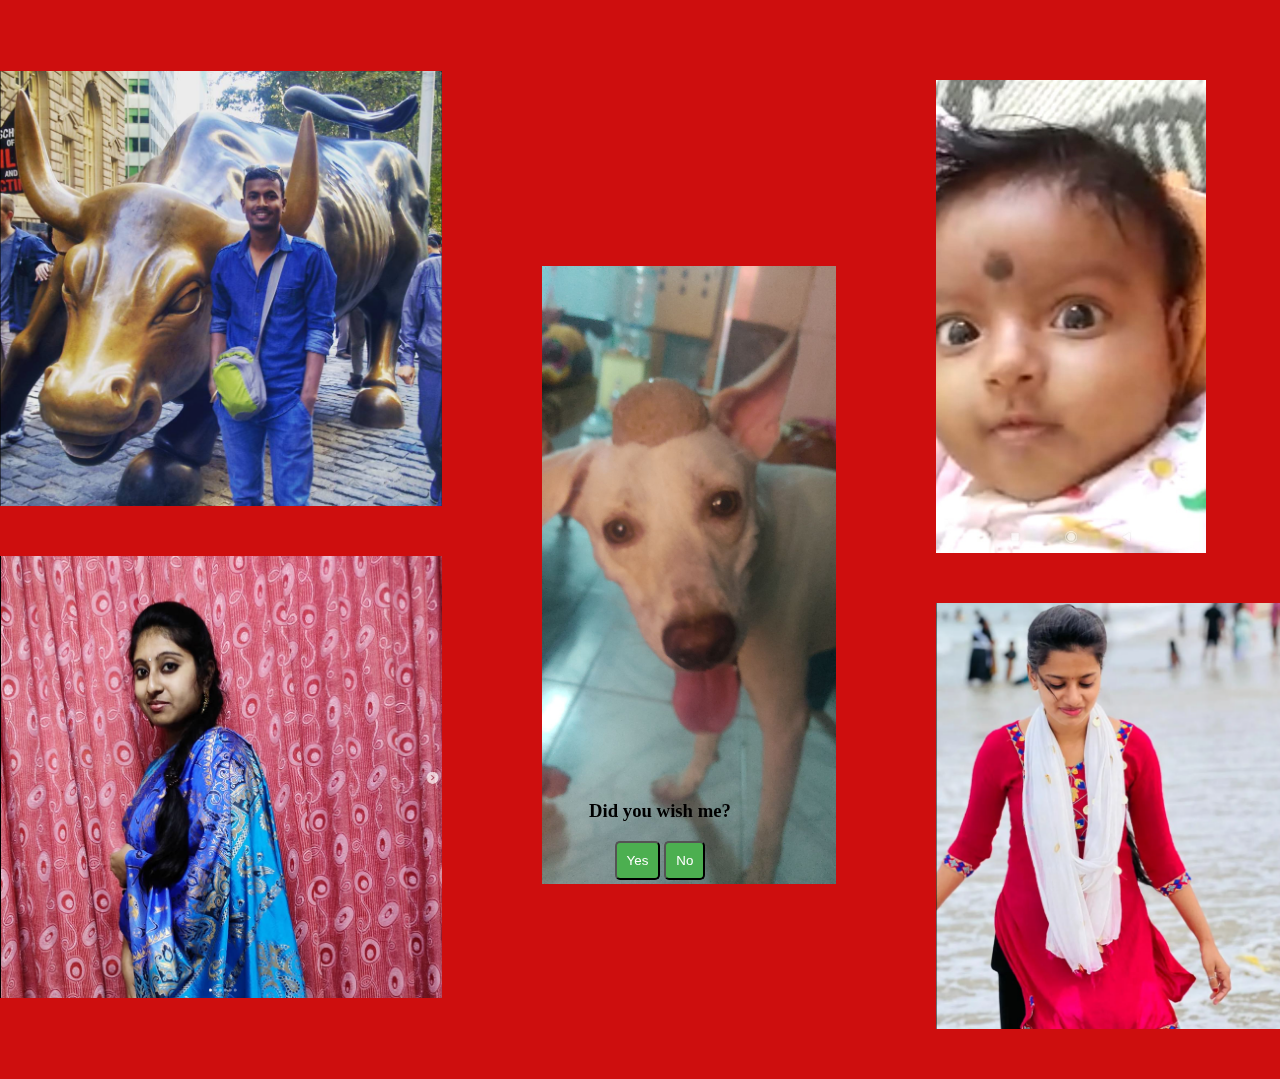
<file: index.html>
<!DOCTYPE html>
<html lang="en">

<head>
    <meta charset="UTF-8">
    <meta name="viewport" content="width=device-width, initial-scale=1.0">
    <title>NEW YEAR FROM HERO</title>
    <link rel="stylesheet" href="style.css">
    <script src="script.js"></script>
</head>

<body>
    <div class="image-container">
            <div class="top-images">
                <div class="image-with-text" data-text="“I wish you a wonderful new year filled with happiness and smile.”" style="color: rgb(206, 138, 55);" >
                    <img src="1.png" width="450px" height="400px" alt="Original Image">
                </div>
            <div class="image-with-text" data-text="“old is gold but you are dabba,.Happy New Year abba.”" style="color: rgb(77, 50, 230)" >
                <img src="2.png" width="450px" height="300px" alt="Original Image">
            </div>
        </div>
        <div class="center-image">
            <div class="image-with-text" data-text="“come HERE,i will give my hairy FUR,wish you HAPPY NEW YEAR”&#10;&#10;...-gundhu" style="color: rgb(255, 0, 0);" >    
                <img src="3.jpg" width="300px" height="100px" alt="Original Image">
            </div>
        </div>
        <div class="bottom-images">
            <div class="image-with-text" data-text="“Cheers!🍼Happy First New Year”" style="color: chocolate;" >
                <img src="4.jpg" width="270px" height="300px" alt="Original Image">
            </div>
            <div class="image-with-text" data-text="“HAPPY NEW YEAR”" style="color: darkmagenta;" >
                <img src="5.png" width="350px" height="300px" alt="Original Image">
            </div>
        </div>
    </div>

    <div class="question">
        <div class="image-with-question" data-question=" ">
            <div class="options">
                <h3>Did you wish me?</h3>
                <button class="option" data-value="yes">Yes</button>
                <button class="option" data-value="no">No</button>
            </div>
        </div>
    </div>
</body>
</html>
</file>
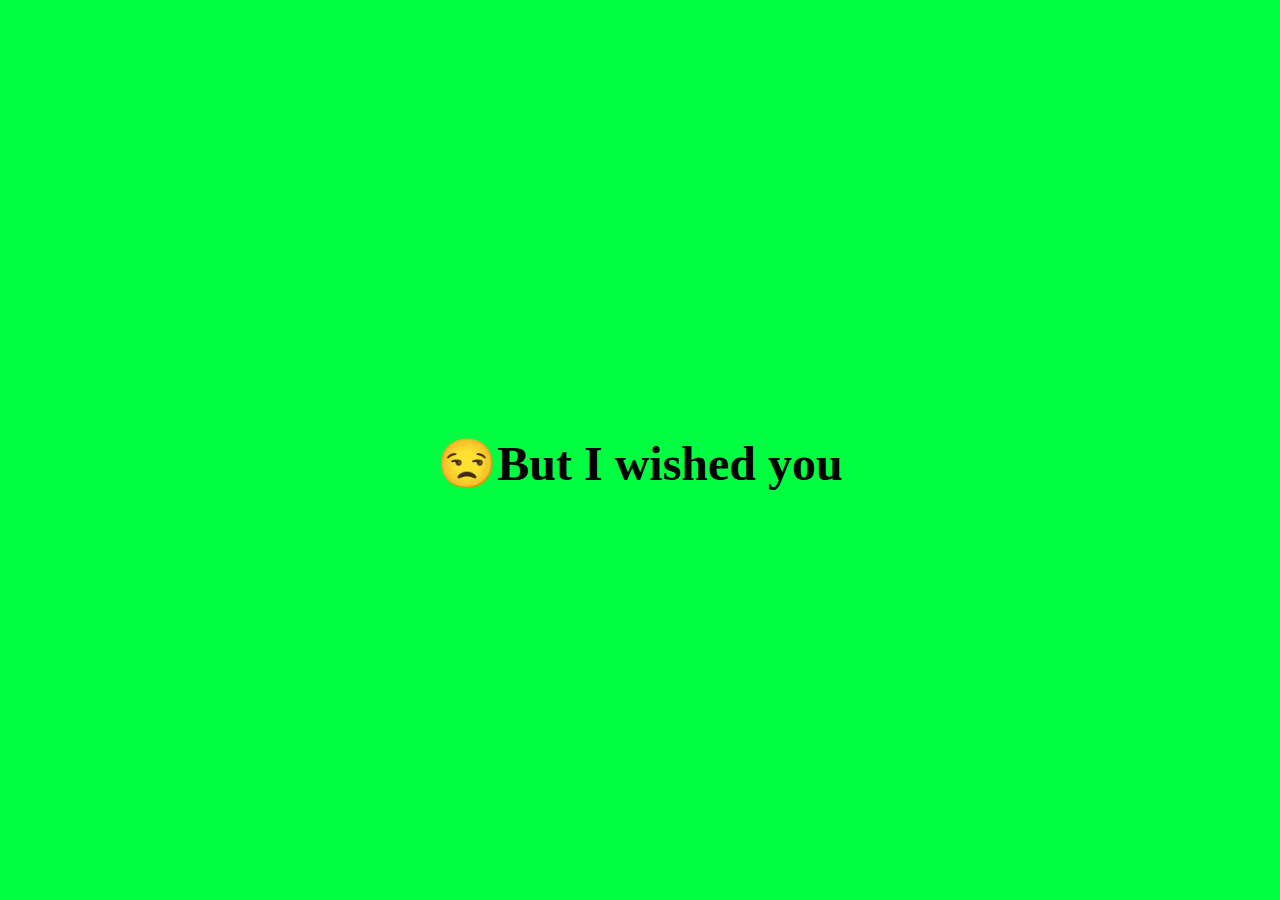
<file: page-for-no.html>
<!DOCTYPE html>
<html lang="en">
<head>
  <meta charset="UTF-8">
  <meta name="viewport" content="width=device-width, initial-scale=1.0">
  <title>For NO</title>
  <style>
    body {
      margin: 0;
      display: flex;
      align-items: center;
      justify-content: center;
      height: 100vh;
      background-color: #00ff40; /* Background color for better visibility */
    }

    .angry-emoji {
      font-size: 3em;
    }

    .love-message {
      font-size: 1.5em;
      margin-left: 10px; /* Adjust the margin as needed */
    }
  </style>
</head>
<body>

  <div>
    <span class="love-message"><h1>😒But I wished you</h1></span>
  </div>

</body>
</html>
</file>
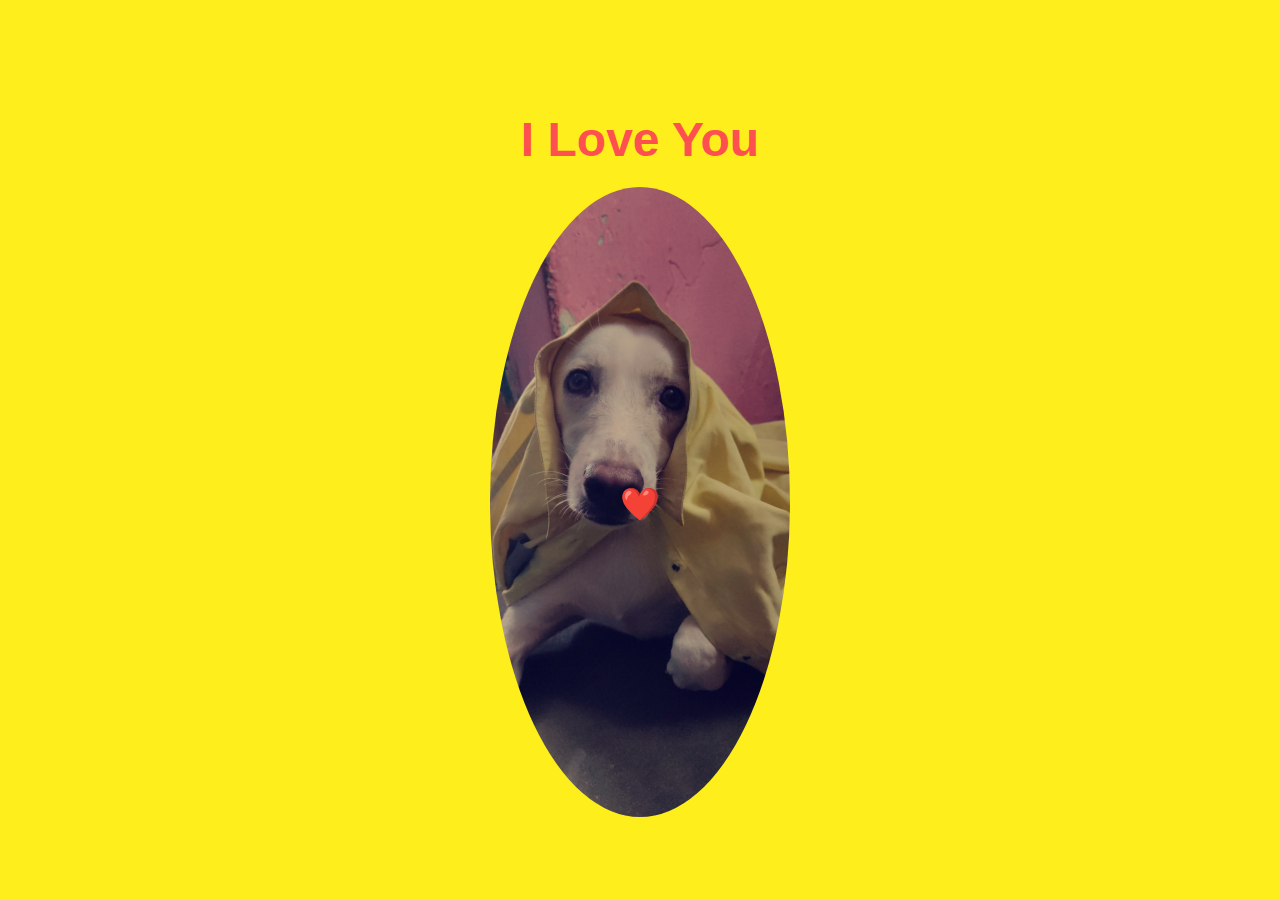
<file: page-for-yes.html>
<!DOCTYPE html>
<html lang="en">
<head>
    <meta charset="UTF-8">
    <meta name="viewport" content="width=device-width, initial-scale=1.0">
    <title>I Love You</title>
    <style>
        body {
            display: flex;
            flex-direction: column;
            align-items: center;
            justify-content: center;
            height: 100vh;
            margin: 0;
            background-color: #fdee1c;
        }

        h1 {
            font-family: 'Segoe UI', Tahoma, Geneva, Verdana, sans-serif;
            color: #ff5050;
            font-size: 3em;
            margin-bottom: 20px;
            animation: heartbeat 1s infinite;
            position: relative;
            z-index: 2;
        }

        .image-container {
            position: relative;
        }

        img {
            width: 300px;
            height: auto;
            border-radius: 50%;
            animation: scaleImage 2s infinite alternate;
            position: relative;
            z-index: 1;
        }

        .heart {
            position: absolute;
            top: 50%;
            left: 50%;
            transform: translate(-50%, -50%);
            font-size: 2em;
            z-index: 2;
        }

        @keyframes heartbeat {
            0% {
                transform: scale(1);
            }
            50% {
                transform: scale(1.1);
            }
            100% {
                transform: scale(1);
            }
        }

        @keyframes scaleImage {
            0% {
                transform: scale(1);
            }
            100% {
                transform: scale(1.2);
            }
        }
    </style>
</head>
<body>

    <h1>I Love You</h1>
    <div class="image-container">
        <img src="6.jpg" alt="Love Image">
        <div class="heart">❤️</div>
    </div>

</body>
</html>
</file>
<file: style.css>
body {
    margin: 0;
    padding: 0;
    display: flex;
    justify-content: center;
    align-items: center;
    height: 100vh;
    background-color: #ce0e0e;
}

.image-container {
    position: relative;
    display: flex;
    flex-direction: row;
    gap: 100px; 
    padding-top: 250px;
}

.top-images{
    display: flex;
    flex-direction: column;
    gap: 20px;
    padding-bottom: 50px;
    gap: 50px;
}



.bottom-images{
    display: flex;
    flex-direction: column;
    gap: 20px;
    padding-top: 9px;
    padding-bottom: 50px;
    gap: 50px;
}


.image-with-text {
    position: relative;
    overflow: hidden;
}

.image-with-text img {
    max-width: 100%;
    height: auto;
    display: block;
    transition: transform 0.3s ease-in-out;
}

.image-with-text:hover img {
    transform: scale(1.1); /* Increase the scale on hover */
}

.center-image {
    display: flex;
    align-items: center;
}

.center-image .image-with-text {
    position: relative;
    overflow: hidden;
}

.center-image img {
    max-width: 100%;
    height: auto;
    display: block;
    transition: transform 0.3s ease-in-out;
}

.center-image .image-with-text:hover img {
    transform: scale(1.1); /* Increase the scale on hover */
}

.center-image .image-with-text::after {
    content: attr(data-text);
    position: absolute;
    white-space: pre-line;
    top: 0;
    left: 0;
    width: 100%;
    height: 100%;
    display: flex;
    justify-content: center;
    align-items: center;
    background-color: rgba(255, 255, 255, 0.8);
    padding: 10px;
    font-style: italic;
    font-weight: 700;
    box-sizing: border-box;
    text-align: center;
    opacity: 0;
    transition: opacity 0.3s ease-in-out;
    font-size: 45px;
}

.center-image .image-with-text:hover::after {
    opacity: 1; /* Show the overlay on hover */
}


.image-with-text::after {
    content: attr(data-text); /* Overlay text from the 'data-text' attribute */
    position: absolute;
    white-space: pre-line;
    top: 0;
    left: 0;
    width: 100%;
    height: 100%;
    display: flex;
    justify-content: center;
    align-items: center;
    background-color: rgba(255, 255, 255, 0.8);
    padding: 10px;
    font-style: italic; /* Add italic formatting */
    font-weight: 700;
    box-sizing: border-box;
    text-align: center;
    opacity: 0;
    transition: opacity 0.3s ease-in-out;
    font-size: 45px; /* Specify the desired font size */
}

.image-with-text:hover::after {
    opacity: 1; /* Show the overlay on hover */
}


.question {
    position: fixed;
    bottom: 0;
    left: 0;
    width: 100%;
    padding: 20px; /* Adjust padding as needed */
    box-sizing: content-box;
    background-color: transparent; /* Adjust background color as needed */
}

.image-with-question {
    text-align: center;
}

.image-with-question img {
    max-width: 100%;
    height: auto;
    display: block;
    transition: transform 0.3s ease-in-out;
}

.image-with-question:hover img {
    transform: scale(1.1);
}

.options {
    display: contents;
    justify-content: center;
    gap: 10px;
    background-color: #ce0e0e;
}

.option {
    cursor: pointer;
    background-color: #4CAF50;
    color: white;
    padding: 10px 10px;
    border-radius: 5px;
}

.option:hover {
    background-color: #45a049;
}
</file>
